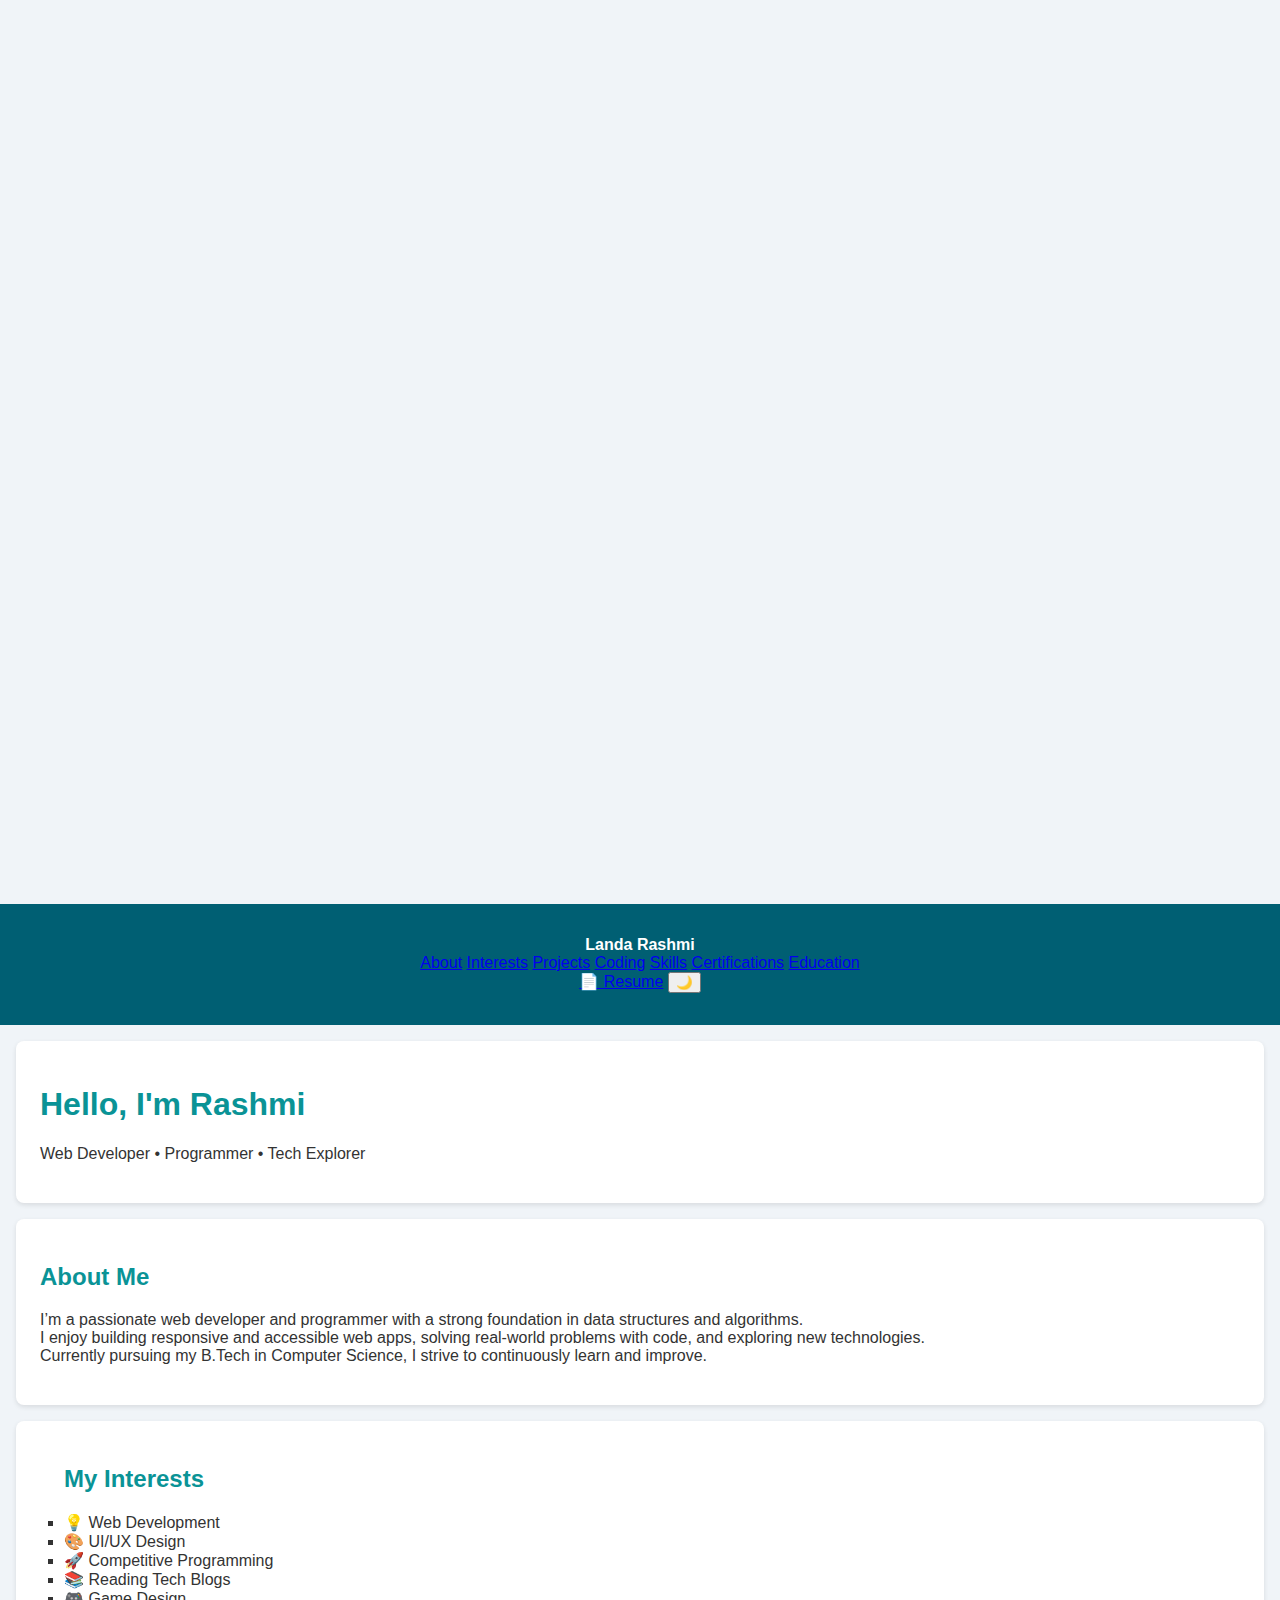
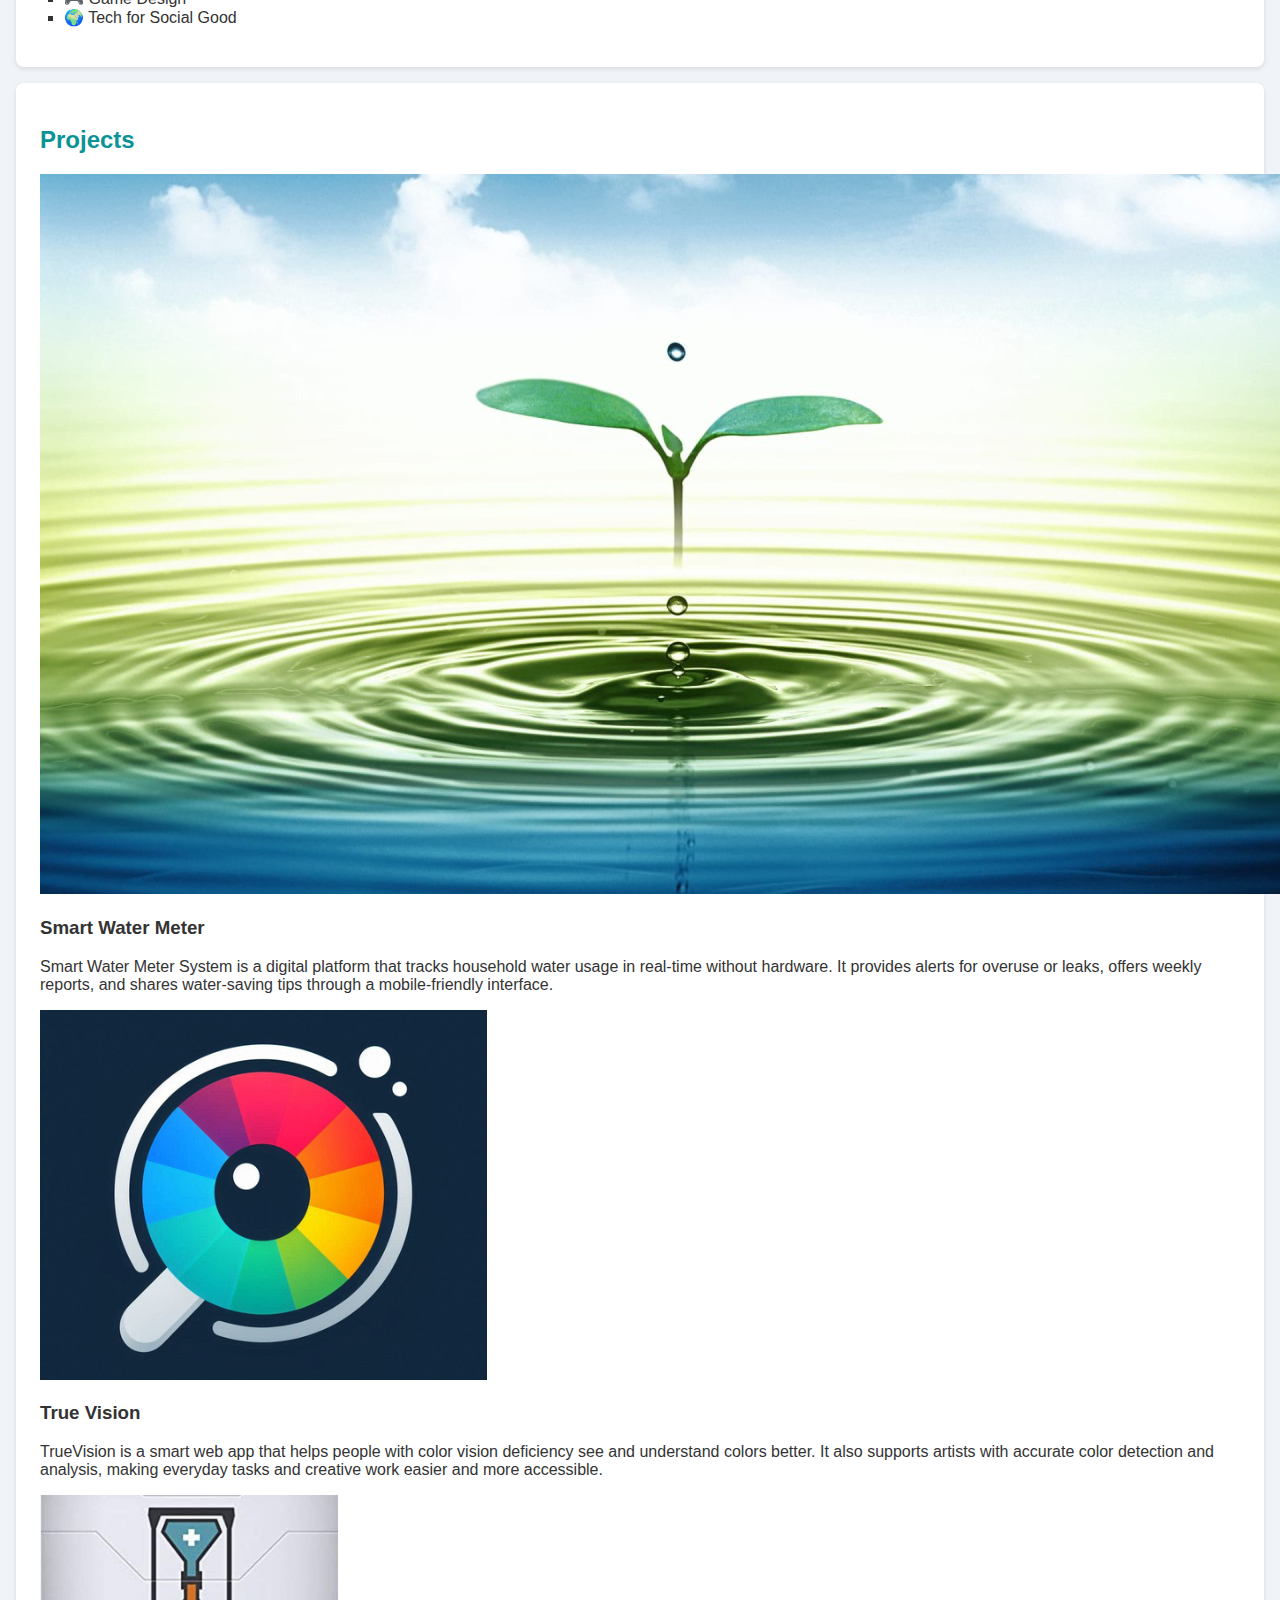
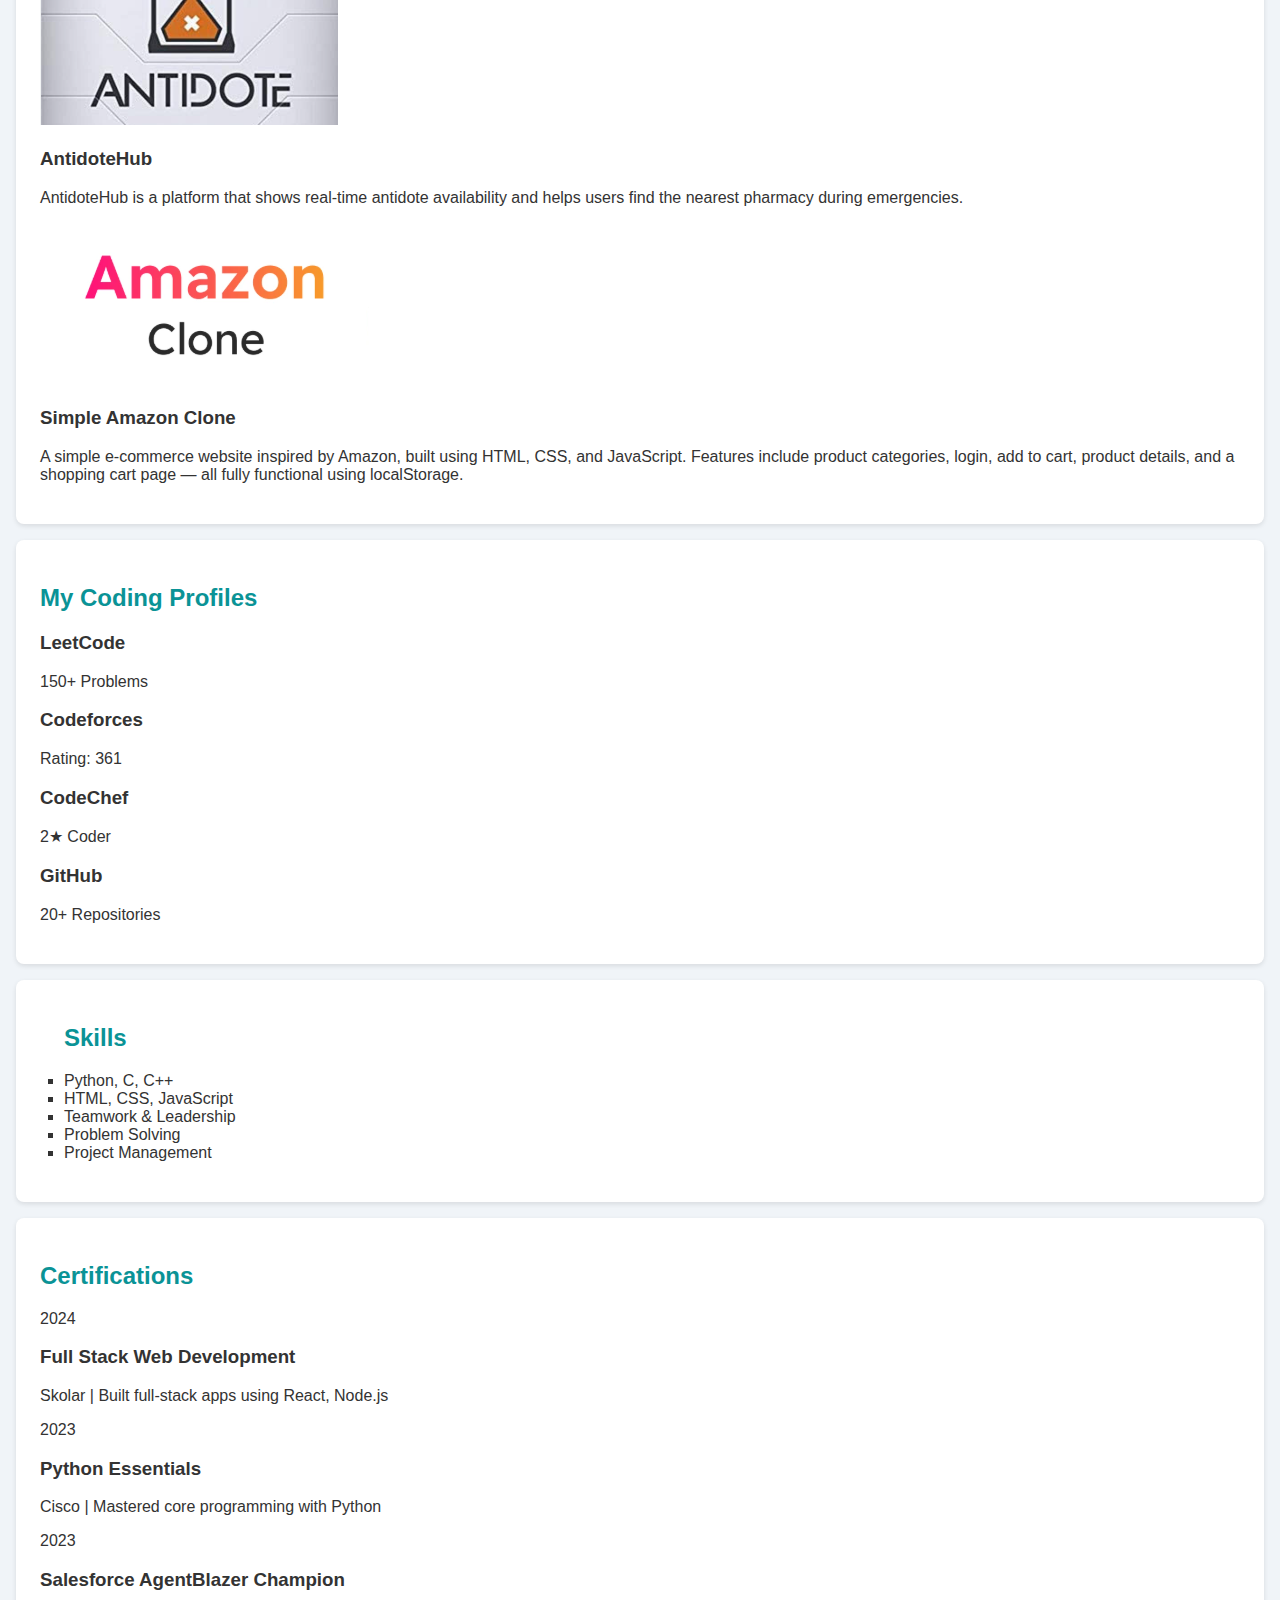
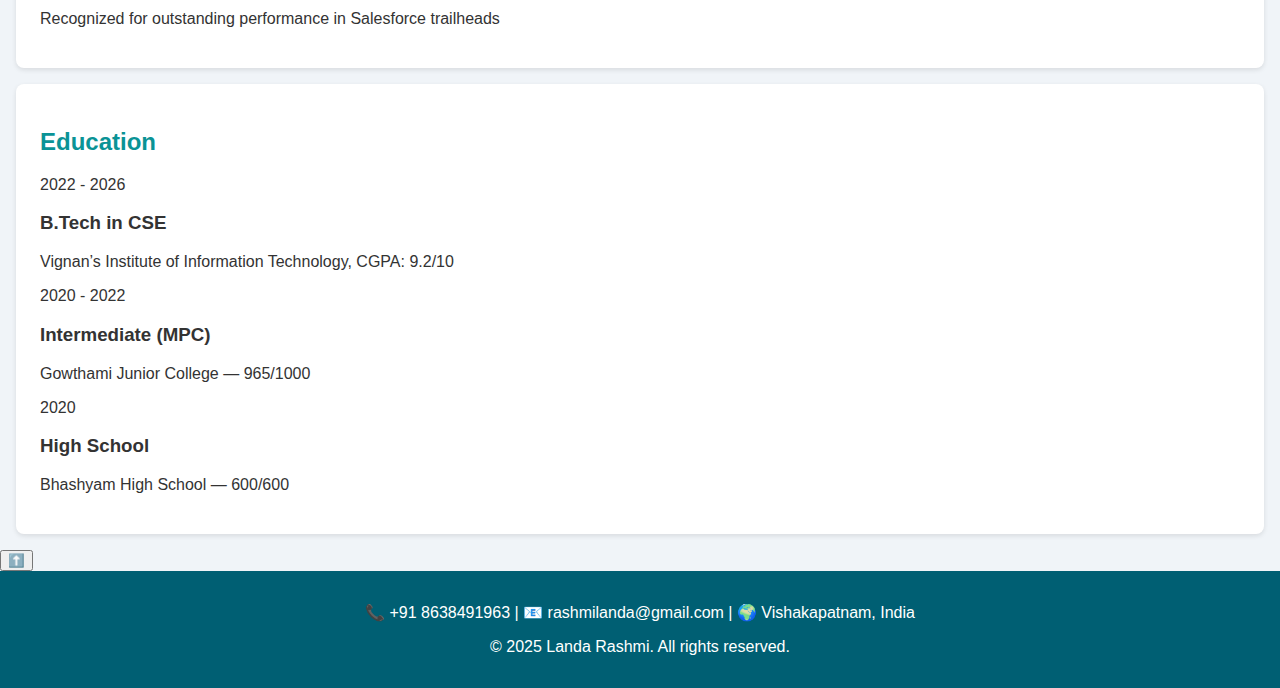
<file: index.html>
<!DOCTYPE html>
<html lang="en" data-theme="light">
<head>
  <meta charset="UTF-8" />
  <meta name="viewport" content="width=device-width, initial-scale=1.0"/>
  <title>Landa Rashmi | Portfolio</title>
  <link rel="stylesheet" href="style.css" />
</head>
<body>
<canvas id="starCanvas"></canvas>

  <!-- NAVIGATION BAR -->
  <header class="navbar">
    <div class="nav-left">
  <strong id="logo">Landa Rashmi</strong>
</div>

    <nav class="nav-links">
      <a href="#about">About</a>
      <a href="#interests">Interests</a>
      <a href="#projects">Projects</a>
      <a href="#coding">Coding</a>

      <a href="#skills">Skills</a>
      <a href="#certifications">Certifications</a>
      <a href="#education">Education</a>
    </nav>
    <div class="nav-actions">
      <a href="RASHMI LANDA.pdf" download class="resume-btn">📄 Resume</a>
      <button id="themeToggle">🌙</button>
    </div>
  </header>

  <!-- HERO SECTION -->
  <section class="hero">
    <div class="hero-content">
      <h1>Hello, I'm Rashmi</h1>
      <p>Web Developer • Programmer • Tech Explorer</p>
    </div>
  </section>

  <!-- FULLSCREEN TABS AS SECTIONS -->
  <main class="fullscreen-tabs">

    <!-- ABOUT -->
    <section id="about" class="tab-section">
      
      <p>
        <h2>About Me</h2>
        I’m a passionate web developer and programmer with a strong foundation in data structures and algorithms. <br>
        I enjoy building responsive and accessible web apps, solving real-world problems with code, and exploring new technologies. <br>
        Currently pursuing my B.Tech in Computer Science, I strive to continuously learn and improve.
      </p>
    </section>

    <!-- INTERESTS -->
    <section id="interests" class="tab-section">
      
      <ul class="interest-list">
        <h2>My Interests</h2>
        <li>💡 Web Development</li>
        <li>🎨 UI/UX Design</li>
        <li>🚀 Competitive Programming</li>
        <li>📚 Reading Tech Blogs</li>
        <li>🎮 Game Design</li>
        <li>🌍 Tech for Social Good</li>
      </ul>
    </section>

    <!-- PROJECTS -->
    <section id="projects" class="tab-section">
      <h2>Projects</h2>
      <div class="project-grid">
        <div class="project-card" onclick="openProject('https://github.com/LandaRashmi/Smart-Water-Meter-System')">
          <img src="waters.jpeg" alt="Smart Water Meter">
          <div class="info">
            <h3>Smart Water Meter</h3>
            <p>Smart Water Meter System is a digital platform that tracks household water usage in real-time without hardware. It provides alerts for overuse or leaks, offers weekly reports, and shares water-saving tips through a mobile-friendly interface.</p>
          </div>
        </div>
        <div class="project-card" onclick="openProject('https://github.com/LandaRashmi/Color-Detection')">
          <img src="colorDetection.png" alt="True Vision">
          <div class="info">
            <h3>True Vision</h3>
            <p>TrueVision is a smart web app that helps people with color vision deficiency see and understand colors better. It also supports artists with accurate color detection and analysis, making everyday tasks and creative work easier and more accessible.</p>
          </div>
        </div>
        <div class="project-card" onclick="openProject('https://github.com/LandaRashmi/AntidoteHub')">
          <img src="antidoteHub.png" alt="AntidoteHub">
          <div class="info">
            <h3>AntidoteHub</h3>
            <p>AntidoteHub is a platform that shows real-time antidote availability and helps users find the nearest pharmacy during emergencies.</p>
          </div>
        </div>
        <div class="project-card" onclick="openProject('https://github.com/LandaRashmi/Amazon_Clone')">
          <img src="amazon.png" alt="Simple Amazon Clone">
          <div class="info">
            <h3>Simple Amazon Clone</h3>
            <p>A simple e-commerce website inspired by Amazon, built using HTML, CSS, and JavaScript. Features include product categories, login, add to cart, product details, and a shopping cart page — all fully functional using localStorage.</p>
          </div>
        </div>
      </div>
    </section>

    <section id="coding" class="tab-section">
  <h2>My Coding Profiles</h2>
  <div class="coding-grid">
    <div class="coding-card" onclick="window.open('https://leetcode.com/u/rashmilanda/')">
      <h3>LeetCode</h3>
      <p>150+ Problems</p>
    </div>
    <div class="coding-card" onclick="window.open('https://codeforces.com/profile/rashmilanda')">
      <h3>Codeforces</h3>
      <p>Rating: 361</p>
    </div>
    <div class="coding-card" onclick="window.open('https://www.codechef.com/users/rashmilanda')">
      <h3>CodeChef</h3>
      <p>2★ Coder</p>
    </div>
    <div class="coding-card" onclick="window.open('https://github.com/LandaRashmi')">
      <h3>GitHub</h3>
      <p>20+ Repositories</p>
    </div>
  </div>
</section>


    <!-- SKILLS -->
    <section id="skills" class="tab-section">
      
      <ul class="skill-list">
        <h2>Skills</h2>
        <li>Python, C, C++</li>
        <li>HTML, CSS, JavaScript</li>
        <li>Teamwork & Leadership</li>
        <li>Problem Solving</li>
        <li>Project Management</li>
      </ul>
    </section>

    <!-- CERTIFICATIONS -->
    <section id="certifications" class="tab-section">
      <h2>Certifications</h2>
      <div class="timeline">
        <div class="timeline-item cert-item">
          <span>2024</span>
          <h3>Full Stack Web Development</h3>
          <p>Skolar | Built full-stack apps using React, Node.js</p>
        </div>
        <div class="timeline-item cert-item">
          <span>2023</span>
          <h3>Python Essentials</h3>
          <p>Cisco | Mastered core programming with Python</p>
        </div>
        <div class="timeline-item cert-item">
          <span>2023</span>
          <h3>Salesforce AgentBlazer Champion</h3>
          <p>Recognized for outstanding performance in Salesforce trailheads</p>
        </div>
      </div>
    </section>

    <!-- EDUCATION -->
    <section id="education" class="tab-section">
      <h2>Education</h2>
      <div class="timeline">
        <div class="timeline-item edu-item">
          <span>2022 - 2026</span>
          <h3>B.Tech in CSE</h3>
          <p>Vignan’s Institute of Information Technology, CGPA: 9.2/10</p>
        </div>
        <div class="timeline-item edu-item">
          <span>2020 - 2022</span>
          <h3>Intermediate (MPC)</h3>
          <p>Gowthami Junior College — 965/1000</p>
        </div>
        <div class="timeline-item edu-item">
          <span>2020</span>
          <h3>High School</h3>
          <p>Bhashyam High School — 600/600</p>
        </div>
      </div>
    </section>

  </main>
<button id="scrollTopBtn" title="Go to top">⬆️</button>
  <!-- FOOTER -->
  <footer>
    <p>📞 +91 8638491963 | 📧 rashmilanda@gmail.com | 🌍 Vishakapatnam, India</p>
    <p>© 2025 Landa Rashmi. All rights reserved.</p>
  </footer>

  <script src="script.js"></script>
  

</body>
</html>
</file>
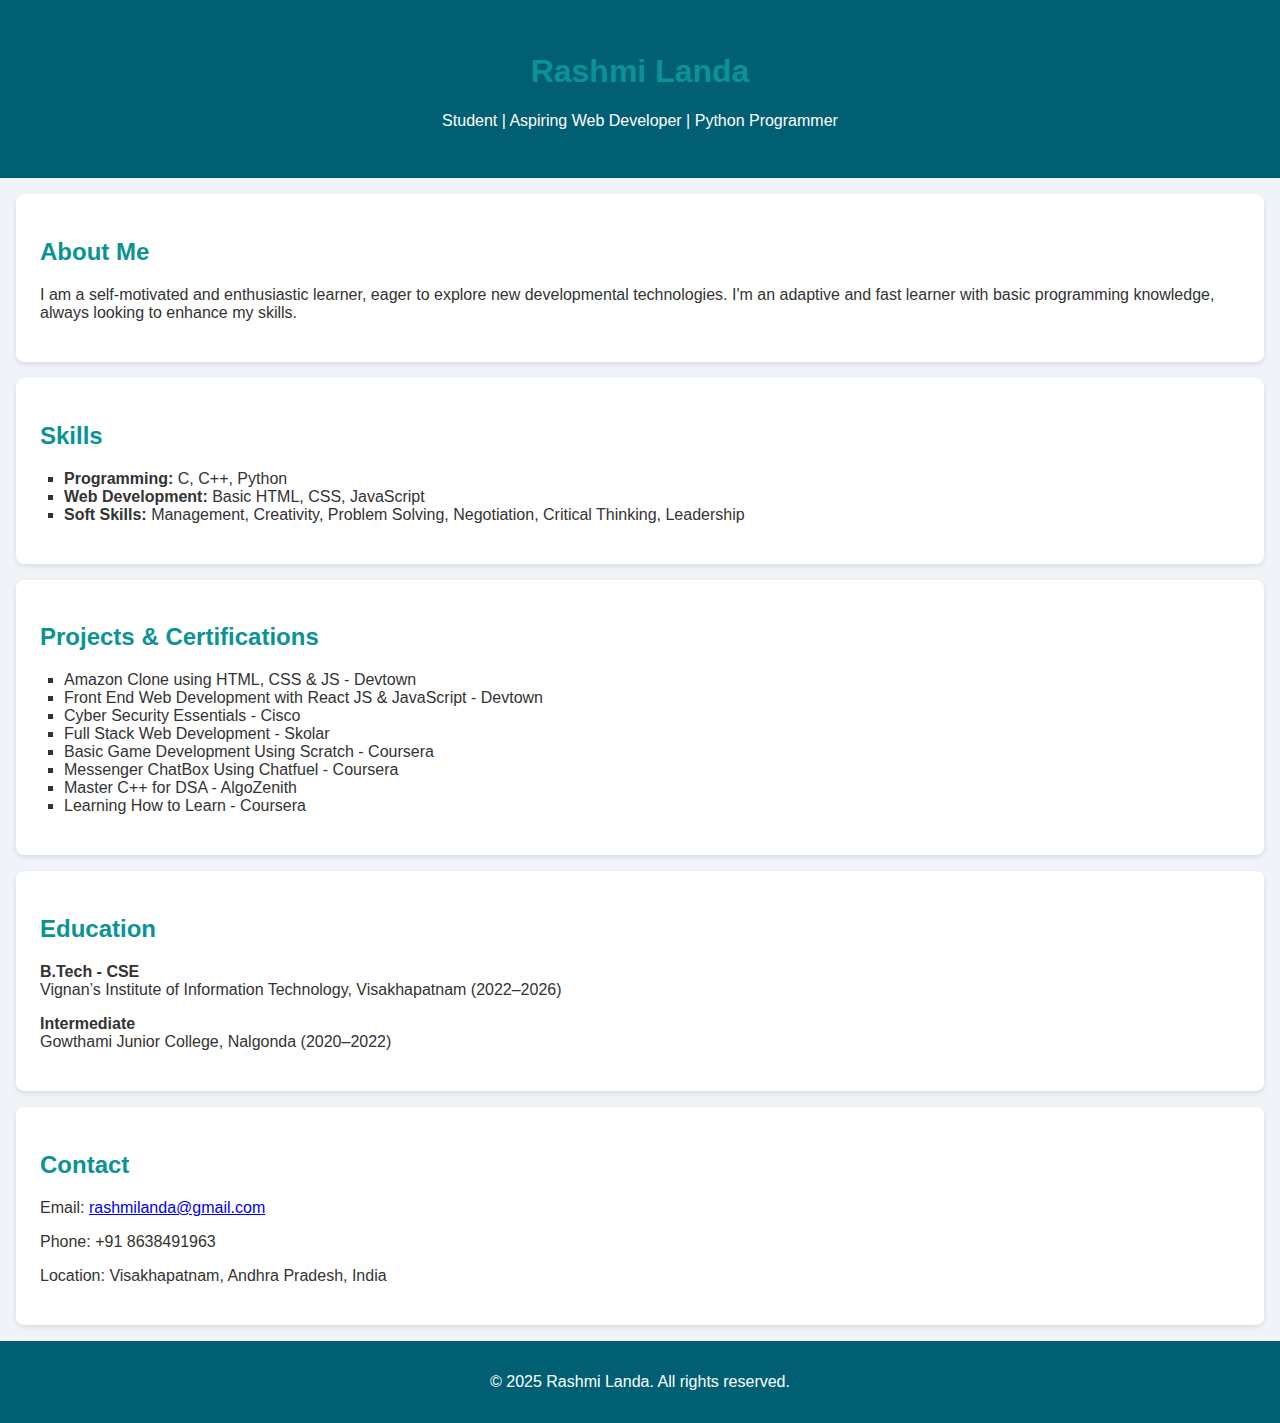
<file: ind.html>
<!DOCTYPE html>
<html lang="en">
<head>
  <meta charset="UTF-8" />
  <meta name="viewport" content="width=device-width, initial-scale=1.0"/>
  <title>Rashmi Landa | Portfolio</title>
  <link rel="stylesheet" href="style.css" />
</head>
<body>
  <header>
    <h1>Rashmi Landa</h1>
    <p>Student | Aspiring Web Developer | Python Programmer</p>
  </header>

  <section class="about">
    <h2>About Me</h2>
    <p>I am a self-motivated and enthusiastic learner, eager to explore new developmental technologies. I'm an adaptive and fast learner with basic programming knowledge, always looking to enhance my skills.</p>
  </section>

  <section class="skills">
    <h2>Skills</h2>
    <ul>
      <li><strong>Programming:</strong> C, C++, Python</li>
      <li><strong>Web Development:</strong> Basic HTML, CSS, JavaScript</li>
      <li><strong>Soft Skills:</strong> Management, Creativity, Problem Solving, Negotiation, Critical Thinking, Leadership</li>
    </ul>
  </section>

  <section class="projects">
    <h2>Projects & Certifications</h2>
    <ul>
      <li>Amazon Clone using HTML, CSS & JS - Devtown</li>
      <li>Front End Web Development with React JS & JavaScript - Devtown</li>
      <li>Cyber Security Essentials - Cisco</li>
      <li>Full Stack Web Development - Skolar</li>
      <li>Basic Game Development Using Scratch - Coursera</li>
      <li>Messenger ChatBox Using Chatfuel - Coursera</li>
      <li>Master C++ for DSA - AlgoZenith</li>
      <li>Learning How to Learn - Coursera</li>
    </ul>
  </section>

  <section class="education">
    <h2>Education</h2>
    <p><strong>B.Tech - CSE</strong><br>
      Vignan’s Institute of Information Technology, Visakhapatnam (2022–2026)</p>
    <p><strong>Intermediate</strong><br>
      Gowthami Junior College, Nalgonda (2020–2022)</p>
  </section>

  <section class="contact">
    <h2>Contact</h2>
    <p>Email: <a href="mailto:rashmilanda@gmail.com">rashmilanda@gmail.com</a></p>
    <p>Phone: +91 8638491963</p>
    <p>Location: Visakhapatnam, Andhra Pradesh, India</p>
  </section>

  <footer>
    <p>&copy; 2025 Rashmi Landa. All rights reserved.</p>
  </footer>
</body>
</html>
</file>
<file: style.css>
body {
    font-family: Arial, sans-serif;
    margin: 0;
    padding: 0;
    background: #f0f4f8;
    color: #333;
  }
  
  header {
    background-color: #005f73;
    color: white;
    text-align: center;
    padding: 2rem 0;
  }
  
  section {
    padding: 1.5rem;
    margin: 1rem;
    background-color: white;
    border-radius: 8px;
    box-shadow: 0 2px 5px rgba(0,0,0,0.1);
  }
  
  h1, h2 {
    color: #0a9396;
  }
  
  ul {
    list-style-type: square;
    padding-left: 1.5rem;
  }
  
  footer {
    text-align: center;
    padding: 1rem;
    background-color: #005f73;
    color: white;
  }
</file>
